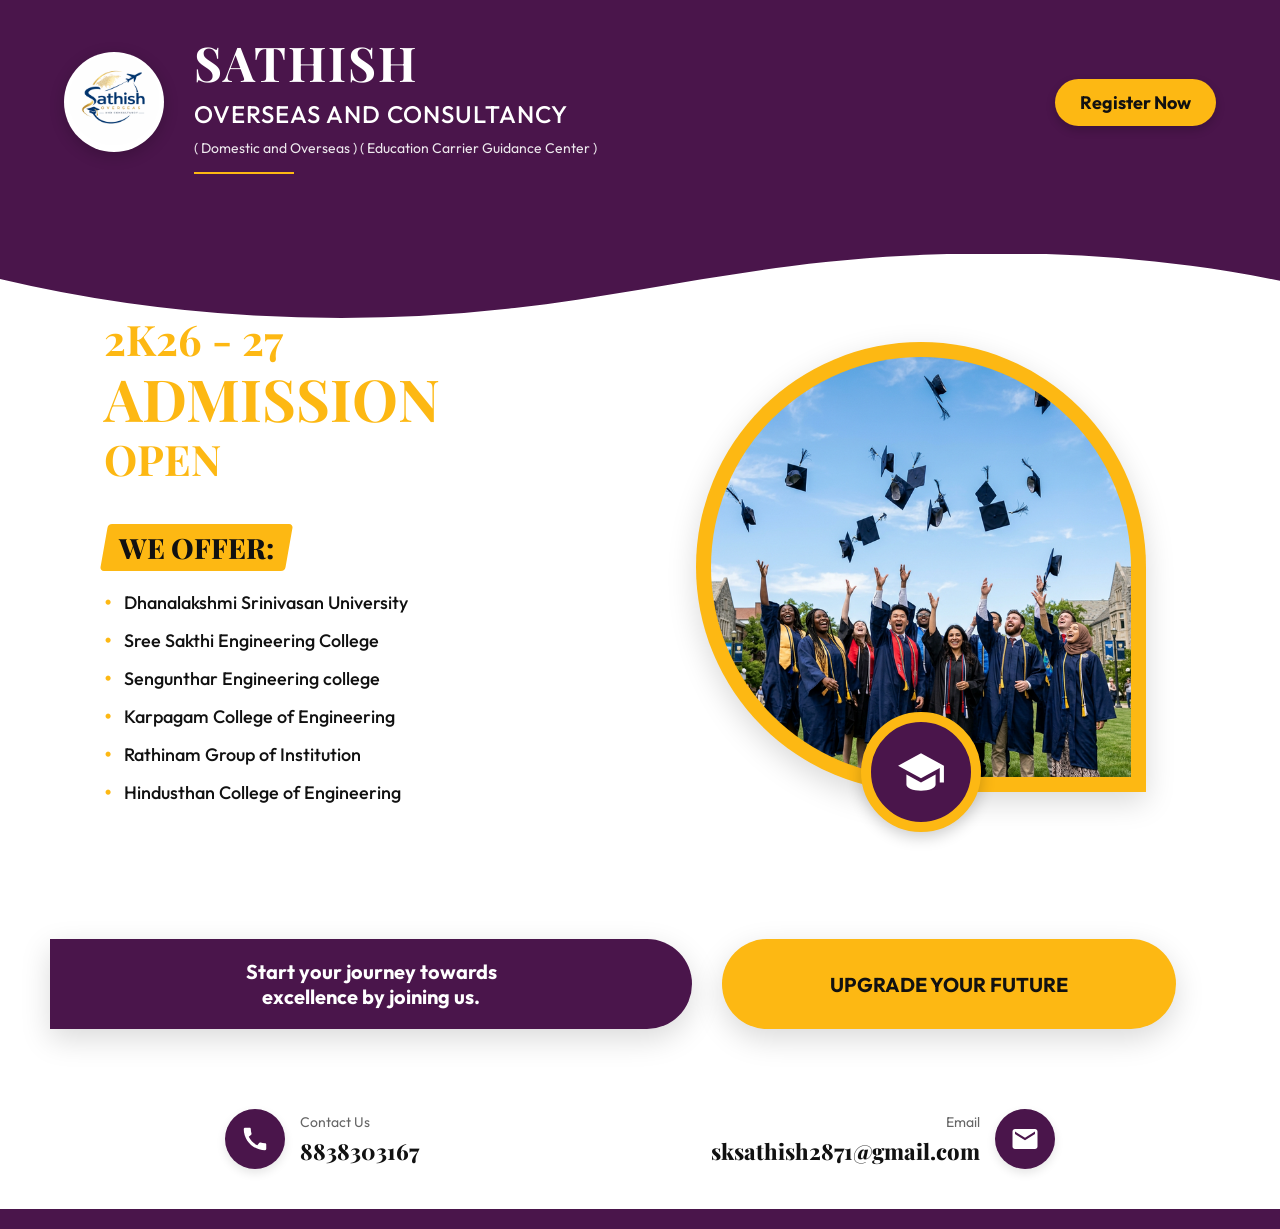
<file: index.html>
<!DOCTYPE html>
<html lang="en">
<head>
  <meta charset="UTF-8">
  <meta name="viewport" content="width=device-width, initial-scale=1.0">
  <title>Sathish Overseas and Consultancy</title>
  <meta name="description" content="Education Carrier Guidance Center offering domestic and overseas admissions for top universities.">
  <link rel="stylesheet" href="style.css">
  <link rel="preconnect" href="https://fonts.googleapis.com">
  <link rel="preconnect" href="https://fonts.gstatic.com" crossorigin>
  <link href="https://fonts.googleapis.com/css2?family=Outfit:wght@400;500;600;700;800&family=Playfair+Display:wght@600;700&display=swap" rel="stylesheet">
</head>
<body>
  
  <header class="hero-section">
    <div class="header-top">
      <div class="logo-wrapper">
        <a href="index.html">
          <img src="assets/logoo.jpeg" alt="Sathish Overseas Logo" class="logo">
        </a>
      </div>
      <div class="title-wrapper">
        <h1 class="main-title">SATHISH</h1>
        <h2 class="sub-title">OVERSEAS AND CONSULTANCY</h2>
        <p class="tagline">( Domestic and Overseas ) ( Education Carrier Guidance Center )</p>
        <div class="title-divider"></div>
      </div>
      <div class="nav-action">
        <a href="register.html" class="nav-btn">Register Now</a>
      </div>
    </div>
    
    <div class="wave-shape">
      <svg data-name="Layer 1" xmlns="http://www.w3.org/2000/svg" viewBox="0 0 1200 120" preserveAspectRatio="none">
        <path d="M321.39,56.44c58-10.79,114.16-30.13,172-41.86,82.39-16.72,168.19-17.73,250.45-.39C823.78,31,906.67,72,985.66,92.83c70.05,18.48,146.53,26.09,214.34,3V0H0V27.35A600.21,600.21,0,0,0,321.39,56.44Z" class="shape-fill"></path>
      </svg>
    </div>
  </header>

  <main class="content-section">
    <div class="container">
      <div class="left-content">
        <div class="admission-block">
          <h3 class="highlight-text">2K26 - 27</h3>
          <h2 class="highlight-text large-highlight">ADMISSION</h2>
          <h2 class="highlight-text">OPEN</h2>
        </div>

        <div class="offers-block">
          <div class="offer-title-container">
            <h2 class="offers-title">WE OFFER:</h2>
          </div>
          <ul class="colleges-list">
            <li class="hover-trigger">
              Dhanalakshmi Srinivasan University
              <img src="assets/tl1.jpg" alt="Dhanalakshmi Srinivasan University" class="hover-image">
            </li>
            <li>Sree Sakthi Engineering College</li>
            <li>Sengunthar Engineering college</li>
            <li>Karpagam College of Engineering</li>
            <li>Rathinam Group of Institution</li>
            <li>Hindusthan College of Engineering</li>
          </ul>
        </div>
      </div>
      
      <div class="right-content">
        <div class="hero-image-wrapper">
          <div class="image-container">
            <img src="assets/graduates.png" alt="Happy graduates throwing their caps" class="graduates-img">
          </div>
          <div class="badge-icon">
            <svg viewBox="0 0 24 24" fill="none" class="cap-svg" xmlns="http://www.w3.org/2000/svg">
              <path d="M12 3L1 9L12 15L21 10.09V17H23V9L12 3Z" fill="white"/>
              <path d="M5 13.18V18C5 19.66 8.13 21 12 21C15.87 21 19 19.66 19 18V13.18L12 17L5 13.18Z" fill="white"/>
            </svg>
          </div>
        </div>
      </div>
    </div>
  </main>

  <section class="action-banners">
    <div class="container action-container">
      <a href="register.html" class="action-pill primary-pill" style="text-decoration: none;">
        <p>Start your journey towards<br>excellence by joining us.</p>
      </a>
      <a href="register.html" class="action-pill secondary-pill" style="text-decoration: none;">
        <p>UPGRADE YOUR FUTURE</p>
      </a>
    </div>
  </section>

  <footer class="footer-section">
    <div class="container footer-container">
      <div class="contact-card">
        <div class="icon-box">
          <svg viewBox="0 0 24 24" fill="none" class="footer-icon" xmlns="http://www.w3.org/2000/svg">
            <path d="M20.01 15.38c-1.23 0-2.42-.2-3.53-.56a.977.977 0 00-1.01.24l-1.57 1.97c-2.83-1.35-5.48-3.9-6.89-6.83l1.95-1.66c.27-.28.35-.67.24-1.02-.37-1.11-.56-2.3-.56-3.53 0-.54-.45-.99-.99-.99H4.19C3.65 3 3 3.24 3 3.99 3 13.28 10.73 21 20.01 21c.71 0 .99-.63.99-1.18v-3.45c0-.54-.45-.99-.99-.99z" fill="white"/>
          </svg>
        </div>
        <div class="contact-details">
          <span class="contact-label">Contact Us</span>
          <a href="tel:8838303167" class="contact-value">8838303167</a>
        </div>
      </div>

      <div class="contact-card align-right">
        <div class="contact-details text-right">
          <span class="contact-label">Email</span>
          <a href="mailto:sksathish2871@gmail.com" class="contact-value">sksathish2871@gmail.com</a>
        </div>
        <div class="icon-box">
          <svg viewBox="0 0 24 24" fill="none" class="footer-icon" xmlns="http://www.w3.org/2000/svg">
            <path d="M20 4H4c-1.1 0-1.99.9-1.99 2L2 18c0 1.1.9 2 2 2h16c1.1 0 2-.9 2-2V6c0-1.1-.9-2-2-2zm0 4l-8 5-8-5V6l8 5 8-5v2z" fill="white"/>
          </svg>
        </div>
      </div>
    </div>
    <div class="footer-bottom-bar"></div>
  </footer>

</body>
</html>
</file>
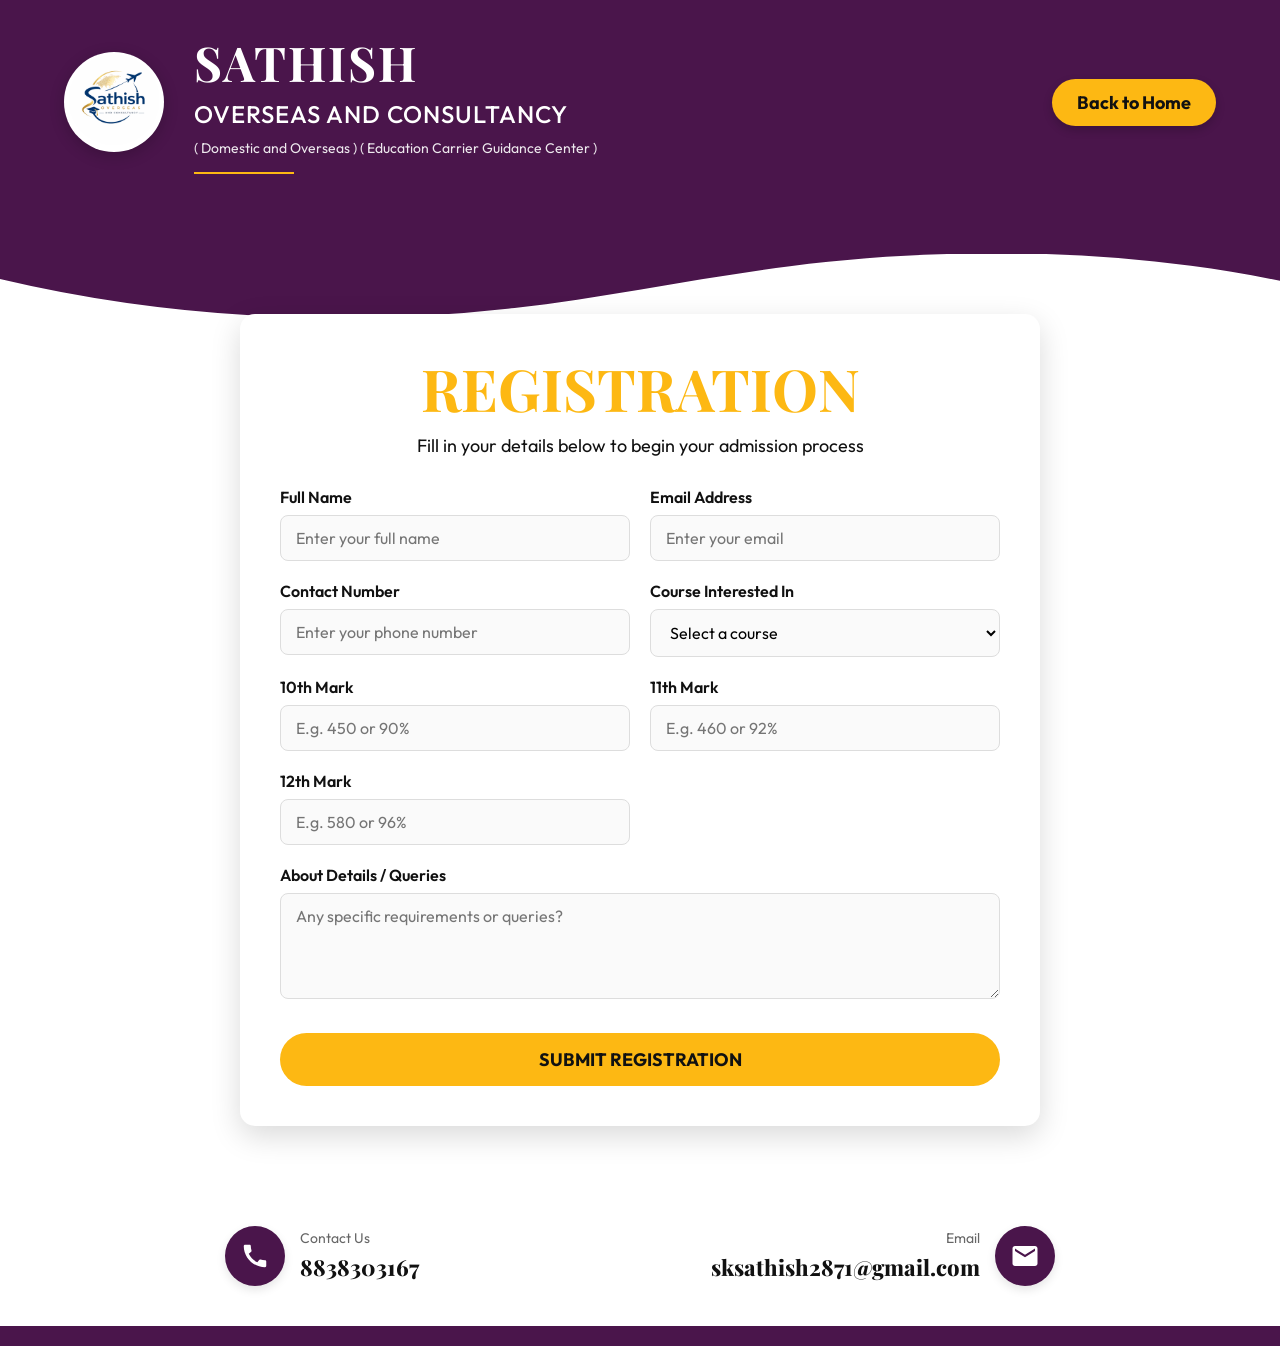
<file: register.html>
<!DOCTYPE html>
<html lang="en">
<head>
  <meta charset="UTF-8">
  <meta name="viewport" content="width=device-width, initial-scale=1.0">
  <title>Register - Sathish Overseas and Consultancy</title>
  <meta name="description" content="Register for domestic and overseas admissions for top universities.">
  <link rel="stylesheet" href="style.css">
  <link rel="preconnect" href="https://fonts.googleapis.com">
  <link rel="preconnect" href="https://fonts.gstatic.com" crossorigin>
  <link href="https://fonts.googleapis.com/css2?family=Outfit:wght@400;500;600;700;800&family=Playfair+Display:wght@600;700&display=swap" rel="stylesheet">
</head>
<body>
  
  <header class="hero-section">
    <div class="header-top">
      <div class="logo-wrapper">
        <a href="index.html">
          <img src="assets/logoo.jpeg" alt="Sathish Overseas Logo" class="logo">
        </a>
      </div>
      <div class="title-wrapper">
        <h1 class="main-title">SATHISH</h1>
        <h2 class="sub-title">OVERSEAS AND CONSULTANCY</h2>
        <p class="tagline">( Domestic and Overseas ) ( Education Carrier Guidance Center )</p>
        <div class="title-divider"></div>
      </div>
      <div class="nav-action">
        <a href="index.html" class="nav-btn">Back to Home</a>
      </div>
    </div>
    
    <div class="wave-shape">
      <svg data-name="Layer 1" xmlns="http://www.w3.org/2000/svg" viewBox="0 0 1200 120" preserveAspectRatio="none">
        <path d="M321.39,56.44c58-10.79,114.16-30.13,172-41.86,82.39-16.72,168.19-17.73,250.45-.39C823.78,31,906.67,72,985.66,92.83c70.05,18.48,146.53,26.09,214.34,3V0H0V27.35A600.21,600.21,0,0,0,321.39,56.44Z" class="shape-fill"></path>
      </svg>
    </div>
  </header>

  <main class="content-section">
    <div class="container container-center">
      <div class="registration-container">
        <div class="registration-header">
          <h2 class="highlight-text large-highlight">REGISTRATION</h2>
          <p style="margin-top: 10px; font-size: 18px;">Fill in your details below to begin your admission process</p>
        </div>

        <form action="#" method="POST" class="registration-form">
          <div class="form-group">
            <label for="name" class="form-label">Full Name</label>
            <input type="text" id="name" name="name" class="form-input" required placeholder="Enter your full name">
          </div>

          <div class="form-group">
            <label for="email" class="form-label">Email Address</label>
            <input type="email" id="email" name="email" class="form-input" required placeholder="Enter your email">
          </div>

          <div class="form-group">
            <label for="contact" class="form-label">Contact Number</label>
            <input type="tel" id="contact" name="contact" class="form-input" required placeholder="Enter your phone number">
          </div>

          <div class="form-group">
            <label for="course" class="form-label">Course Interested In</label>
            <select id="course" name="course" class="form-select" required>
              <option value="" disabled selected>Select a course</option>
              <option value="engineering">Engineering</option>
              <option value="medical">Medical</option>
              <option value="arts_science">Arts & Science</option>
              <option value="management">Management / MBA</option>
              <option value="overseas">Overseas Education</option>
              <option value="other">Other</option>
            </select>
          </div>

          <div class="form-group">
            <label for="mark10" class="form-label">10th Mark</label>
            <input type="number" id="mark10" name="mark10" class="form-input" placeholder="E.g. 450 or 90%">
          </div>

          <div class="form-group">
            <label for="mark11" class="form-label">11th Mark</label>
            <input type="number" id="mark11" name="mark11" class="form-input" placeholder="E.g. 460 or 92%">
          </div>

          <div class="form-group">
            <label for="mark12" class="form-label">12th Mark</label>
            <input type="text" id="mark12" name="mark12" class="form-input" placeholder="E.g. 580 or 96%" required>
          </div>

          <div class="form-group full-width">
             <label for="about" class="form-label">About Details / Queries</label>
             <textarea id="about" name="about" class="form-input" rows="4" placeholder="Any specific requirements or queries?"></textarea>
          </div>

          <div class="form-group full-width">
            <button type="submit" class="submit-btn" onclick="alert('Registration Successful!'); return false;">SUBMIT REGISTRATION</button>
          </div>
        </form>
      </div>
    </div>
  </main>

  <footer class="footer-section">
    <div class="container footer-container">
      <div class="contact-card">
        <div class="icon-box">
          <svg viewBox="0 0 24 24" fill="none" class="footer-icon" xmlns="http://www.w3.org/2000/svg">
            <path d="M20.01 15.38c-1.23 0-2.42-.2-3.53-.56a.977.977 0 00-1.01.24l-1.57 1.97c-2.83-1.35-5.48-3.9-6.89-6.83l1.95-1.66c.27-.28.35-.67.24-1.02-.37-1.11-.56-2.3-.56-3.53 0-.54-.45-.99-.99-.99H4.19C3.65 3 3 3.24 3 3.99 3 13.28 10.73 21 20.01 21c.71 0 .99-.63.99-1.18v-3.45c0-.54-.45-.99-.99-.99z" fill="white"/>
          </svg>
        </div>
        <div class="contact-details">
          <span class="contact-label">Contact Us</span>
          <a href="tel:8838303167" class="contact-value">8838303167</a>
        </div>
      </div>

      <div class="contact-card align-right">
        <div class="contact-details text-right">
          <span class="contact-label">Email</span>
          <a href="mailto:sksathish2871@gmail.com" class="contact-value">sksathish2871@gmail.com</a>
        </div>
        <div class="icon-box">
          <svg viewBox="0 0 24 24" fill="none" class="footer-icon" xmlns="http://www.w3.org/2000/svg">
            <path d="M20 4H4c-1.1 0-1.99.9-1.99 2L2 18c0 1.1.9 2 2 2h16c1.1 0 2-.9 2-2V6c0-1.1-.9-2-2-2zm0 4l-8 5-8-5V6l8 5 8-5v2z" fill="white"/>
          </svg>
        </div>
      </div>
    </div>
    <div class="footer-bottom-bar"></div>
  </footer>

</body>
</html>
</file>
<file: style.css>
:root {
  --primary: #4A154B; /* Adjusted to a rich purple matching closer to the poster */
  --secondary: #FDB813; /* Bright gold/yellow */
  --text-light: #FFFFFF;
  --text-dark: #111111;
  --bg-white: #FFFFFF;
  --box-shadow: 0 10px 30px rgba(0, 0, 0, 0.15);
}

* {
  margin: 0;
  padding: 0;
  box-sizing: border-box;
}

body {
  font-family: 'Outfit', sans-serif;
  background-color: var(--bg-white);
  color: var(--text-dark);
  overflow-x: hidden;
}

/* Header & Hero Area */
.hero-section {
  background-color: var(--primary);
  color: var(--text-light);
  position: relative;
  padding-bottom: 50px;
}

.header-top {
  display: flex;
  align-items: center;
  padding: 30px 5%;
  gap: 30px;
  position: relative;
  z-index: 2;
}

.logo-wrapper {
  background-color: var(--bg-white);
  border-radius: 50%;
  padding: 5px;
  width: 100px;
  height: 100px;
  display: flex;
  align-items: center;
  justify-content: center;
  box-shadow: 0 4px 15px rgba(0,0,0,0.2);
}

.logo {
  width: 100%;
  height: auto;
  border-radius: 50%;
}

.title-wrapper {
  flex: 1;
}

.main-title {
  font-family: 'Playfair Display', serif;
  font-size: 48px;
  letter-spacing: 2px;
  margin-bottom: 5px;
  text-transform: uppercase;
}

.sub-title {
  font-size: 24px;
  font-weight: 500;
  letter-spacing: 1px;
  margin-bottom: 10px;
}

.tagline {
  font-size: 14px;
  opacity: 0.9;
}

.title-divider {
  height: 2px;
  background-color: var(--secondary);
  width: 100px;
  margin-top: 15px;
}

.nav-action {
  display: flex;
  align-items: center;
}

.nav-btn {
  background-color: var(--secondary);
  color: var(--text-dark);
  text-decoration: none;
  padding: 12px 25px;
  border-radius: 50px;
  font-weight: 700;
  font-size: 18px;
  transition: transform 0.3s ease, box-shadow 0.3s ease;
  box-shadow: 0 4px 10px rgba(0,0,0,0.2);
}

.nav-btn:hover {
  transform: translateY(-3px);
  box-shadow: 0 6px 15px rgba(253, 184, 19, 0.4);
}

/* Wavy divider at bottom of header */
.wave-shape {
  position: absolute;
  bottom: 0;
  left: 0;
  width: 100%;
  overflow: hidden;
  line-height: 0;
  transform: translateY(98%);
  z-index: 1;
}

.wave-shape svg {
  position: relative;
  display: block;
  width: calc(150% + 1.3px);
  height: 120px;
}

.wave-shape .shape-fill {
  fill: var(--primary);
}

/* Main Content Area */
.content-section {
  position: relative;
  padding: 60px 0;
  z-index: 2;
}

.container {
  display: flex;
  max-width: 1200px;
  margin: 0 auto;
  padding: 0 5%;
  align-items: center;
  gap: 50px;
}

/* Left Content */
.left-content {
  flex: 1;
}

.admission-block {
  margin-bottom: 40px;
}

.highlight-text {
  color: var(--secondary);
  font-family: 'Playfair Display', serif;
  font-size: 42px;
  line-height: 1.2;
}

.large-highlight {
  font-size: 58px;
}

.offers-block {
  margin-top: 30px;
}

.offer-title-container {
  display: inline-block;
  background-color: var(--secondary);
  padding: 5px 15px;
  border-radius: 4px;
  margin-bottom: 20px;
  transform: skew(-10deg);
}

.offers-title {
  color: var(--text-dark);
  font-family: 'Playfair Display', serif;
  font-weight: 800;
  transform: skew(10deg); /* Counter skew */
  font-size: 28px;
}

.colleges-list {
  list-style: none;
  padding-left: 20px;
}

.colleges-list li {
  position: relative;
  margin-bottom: 15px;
  font-size: 18px;
  font-weight: 500;
}

.colleges-list li::before {
  content: "•";
  color: var(--secondary);
  font-size: 24px;
  position: absolute;
  left: -20px;
  top: -4px;
}

/* Right Content */
.right-content {
  flex: 1;
  position: relative;
}

.hero-image-wrapper {
  position: relative;
  border-radius: 50% 50% 0 50%; /* Custom shape matching the poster somewhat */
  padding: 15px;
  background-color: var(--secondary);
  box-shadow: var(--box-shadow);
  max-width: 450px;
  margin: 0 auto;
}

.image-container {
  overflow: hidden;
  border-radius: 50% 50% 0 50%;
  aspect-ratio: 1;
}

.graduates-img {
  width: 100%;
  height: 100%;
  object-fit: cover;
  transition: transform 0.5s ease;
}

.hero-image-wrapper:hover .graduates-img {
  transform: scale(1.05);
}

.badge-icon {
  position: absolute;
  bottom: -40px;
  left: 50%;
  transform: translateX(-50%);
  background-color: var(--primary);
  width: 120px;
  height: 120px;
  border-radius: 50%;
  display: flex;
  align-items: center;
  justify-content: center;
  border: 10px solid var(--secondary);
  box-shadow: 0 5px 15px rgba(0,0,0,0.2);
}

.cap-svg {
  width: 50px;
  height: 50px;
}

/* Action Banners */
.action-banners {
  padding: 40px 0;
  margin-top: 20px;
}

.action-container {
  justify-content: space-between;
  align-items: stretch;
  gap: 30px;
}

.action-pill {
  border-radius: 50px;
  padding: 20px 40px;
  display: flex;
  align-items: center;
  justify-content: center;
  text-align: center;
  font-weight: 700;
  font-size: 20px;
  box-shadow: var(--box-shadow);
  transition: transform 0.3s ease;
  cursor: pointer;
}

.action-pill:hover {
  transform: translateY(-5px);
}

.primary-pill {
  background-color: var(--primary);
  color: var(--text-light);
  flex: 1.5;
  border-radius: 0 50px 50px 0; /* Flat left side */
  margin-left: -5%; /* Pull to edge */
}

.secondary-pill {
  background-color: var(--secondary);
  color: var(--text-dark);
  flex: 1;
  border-radius: 50px;
}

/* Footer Section */
.footer-section {
  background-color: var(--bg-white);
  padding: 40px 0 0;
  position: relative;
}

.footer-container {
  justify-content: space-around;
  padding-bottom: 40px;
}

.contact-card {
  display: flex;
  align-items: center;
  gap: 15px;
}

.align-right {
  flex-direction: row; /* Adjusted to keep icon on right */
}

.icon-box {
  background-color: var(--primary);
  width: 60px;
  height: 60px;
  border-radius: 50%;
  display: flex;
  align-items: center;
  justify-content: center;
  box-shadow: 0 4px 10px rgba(0,0,0,0.1);
}

.footer-icon {
  width: 30px;
  height: 30px;
}

.contact-details {
  display: flex;
  flex-direction: column;
}

.text-right {
  text-align: right;
  align-items: flex-end;
}

.contact-label {
  font-size: 14px;
  color: #666;
  margin-bottom: 5px;
}

.contact-value {
  font-size: 22px;
  font-weight: 800;
  color: var(--text-dark);
  text-decoration: none;
  font-family: 'Playfair Display', serif;
}

.contact-value:hover {
  color: var(--primary);
}

.footer-bottom-bar {
  height: 20px;
  background-color: var(--primary);
  width: 100%;
}

/* Responsive Design */
@media (max-width: 900px) {
  .container {
    flex-direction: column;
    text-align: center;
  }
  
  .header-top {
    flex-direction: column;
    text-align: center;
  }
  
  .title-divider {
    margin: 15px auto 0;
  }
  
  .colleges-list {
    text-align: left;
    display: inline-block;
  }

  .action-container {
    flex-direction: column;
  }
  
  .primary-pill {
    margin-left: 0;
    border-radius: 50px;
  }
  
  .footer-container {
    flex-direction: column;
    gap: 30px;
  }
}

/* Hover Image Popup Styles */
.hover-trigger {
  cursor: pointer;
  display: inline-block;
}

.hover-trigger .hover-image {
  display: none;
  position: absolute;
  top: -100px;
  left: 105%;
  width: 300px;
  max-width: none;
  border-radius: 8px;
  box-shadow: var(--box-shadow);
  z-index: 100;
  border: 4px solid var(--secondary);
}

.hover-trigger:hover .hover-image {
  display: block;
  animation: fadeInImage 0.3s ease-in-out;
}

@keyframes fadeInImage {
  from { opacity: 0; transform: translateY(10px); }
  to { opacity: 1; transform: translateY(0); }
}

@media (max-width: 900px) {
  .hover-trigger .hover-image {
    top: 30px;
    left: 0;
    width: 250px;
  }
}

.container-center {
  justify-content: center;
}

/* Registration Form Styles */
.registration-container {
  width: 100%;
  max-width: 800px;
  margin: 0 auto;
  background-color: var(--bg-white);
  padding: 40px;
  border-radius: 15px;
  box-shadow: var(--box-shadow);
  position: relative;
  z-index: 3;
}

.registration-header {
  text-align: center;
  margin-bottom: 30px;
}

.registration-form {
  display: grid;
  grid-template-columns: 1fr 1fr;
  gap: 20px;
}

.form-group.full-width {
  grid-column: 1 / -1;
}

.form-label {
  display: block;
  font-weight: 600;
  margin-bottom: 8px;
  color: var(--text-dark);
}

.form-input, .form-select {
  width: 100%;
  padding: 12px 15px;
  border: 1px solid #ddd;
  border-radius: 8px;
  font-family: inherit;
  font-size: 16px;
  transition: all 0.3s ease;
  background-color: #fafafa;
}

.form-input:focus, .form-select:focus {
  outline: none;
  border-color: var(--primary);
  background-color: var(--bg-white);
  box-shadow: 0 0 0 3px rgba(74, 21, 75, 0.1);
}

textarea.form-input {
  resize: vertical;
}

.submit-btn {
  background-color: var(--secondary);
  color: var(--text-dark);
  font-family: 'Outfit', sans-serif;
  font-size: 18px;
  font-weight: 700;
  padding: 15px 30px;
  border: none;
  border-radius: 50px;
  cursor: pointer;
  width: 100%;
  transition: transform 0.3s ease, box-shadow 0.3s ease;
  margin-top: 10px;
}

.submit-btn:hover {
  transform: translateY(-3px);
  box-shadow: 0 5px 15px rgba(253, 184, 19, 0.4);
}

@media (max-width: 768px) {
  .registration-form {
    grid-template-columns: 1fr;
  }
}
</file>
